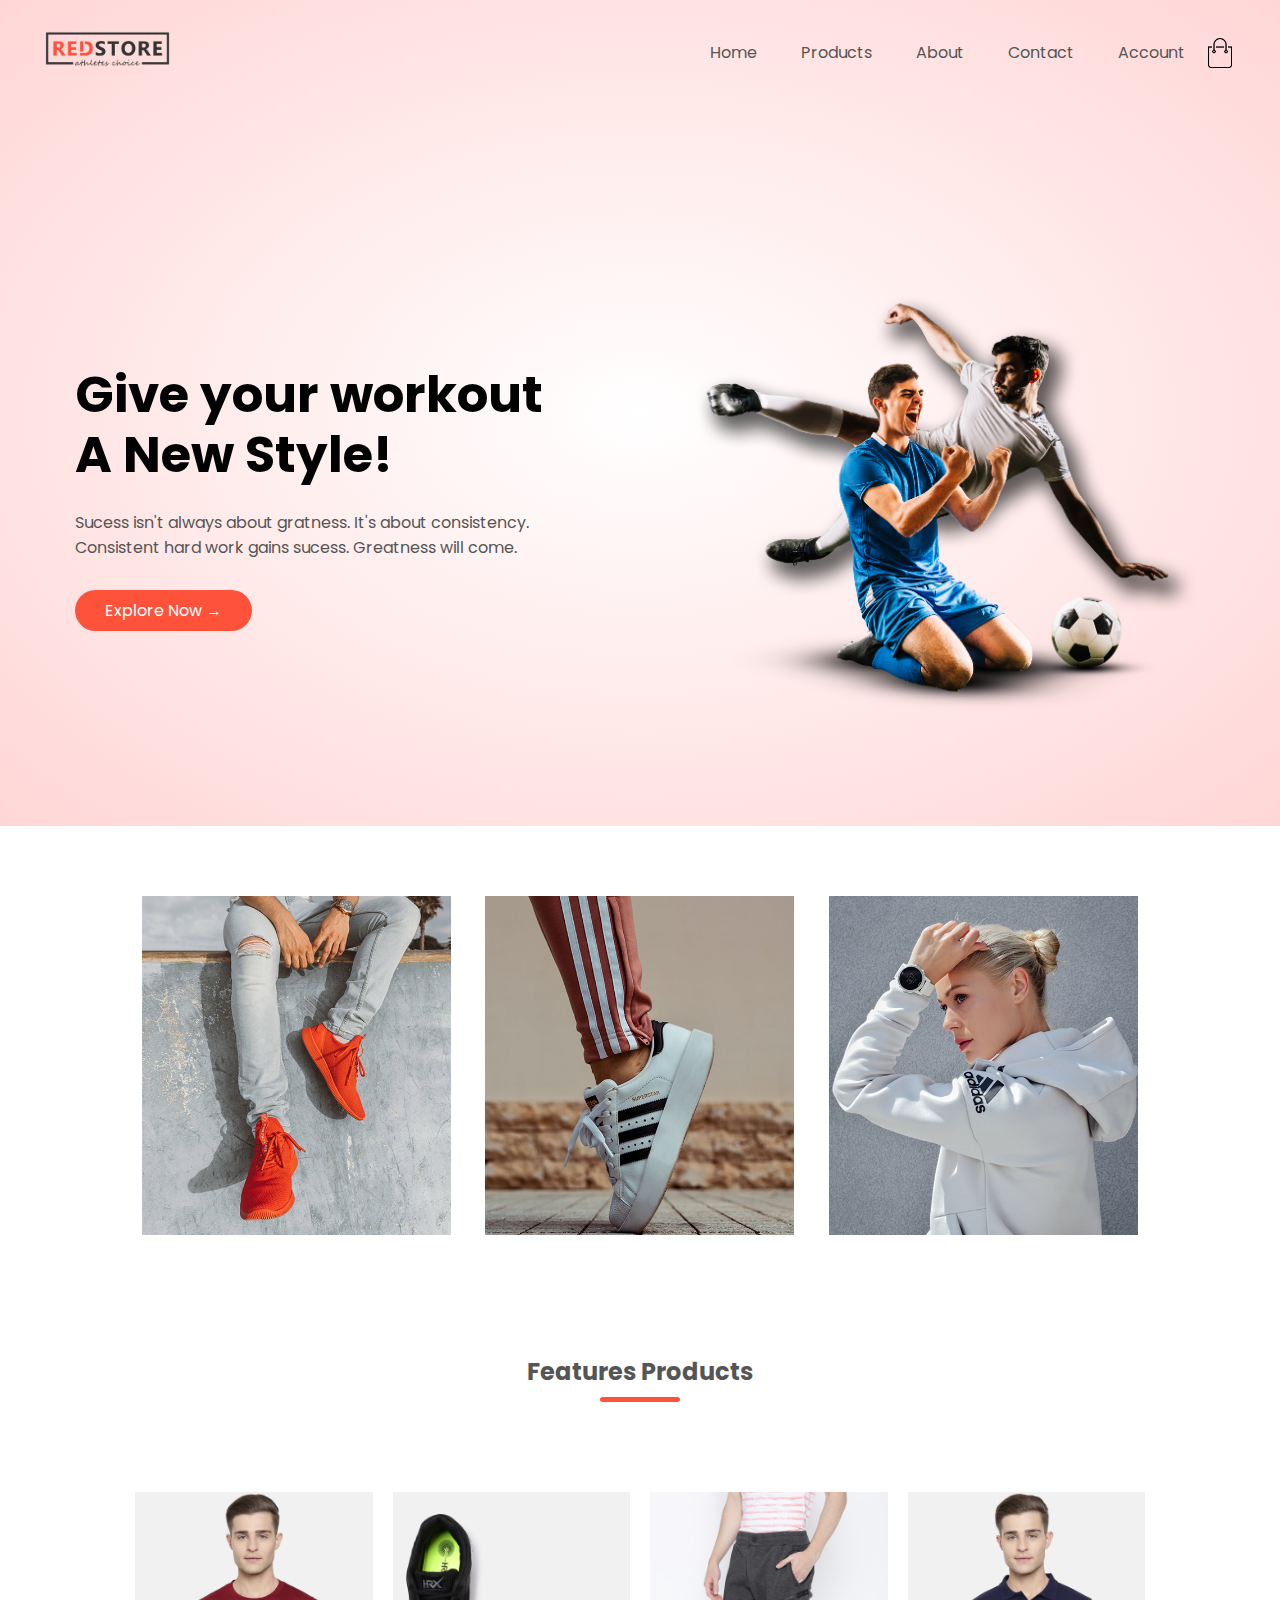
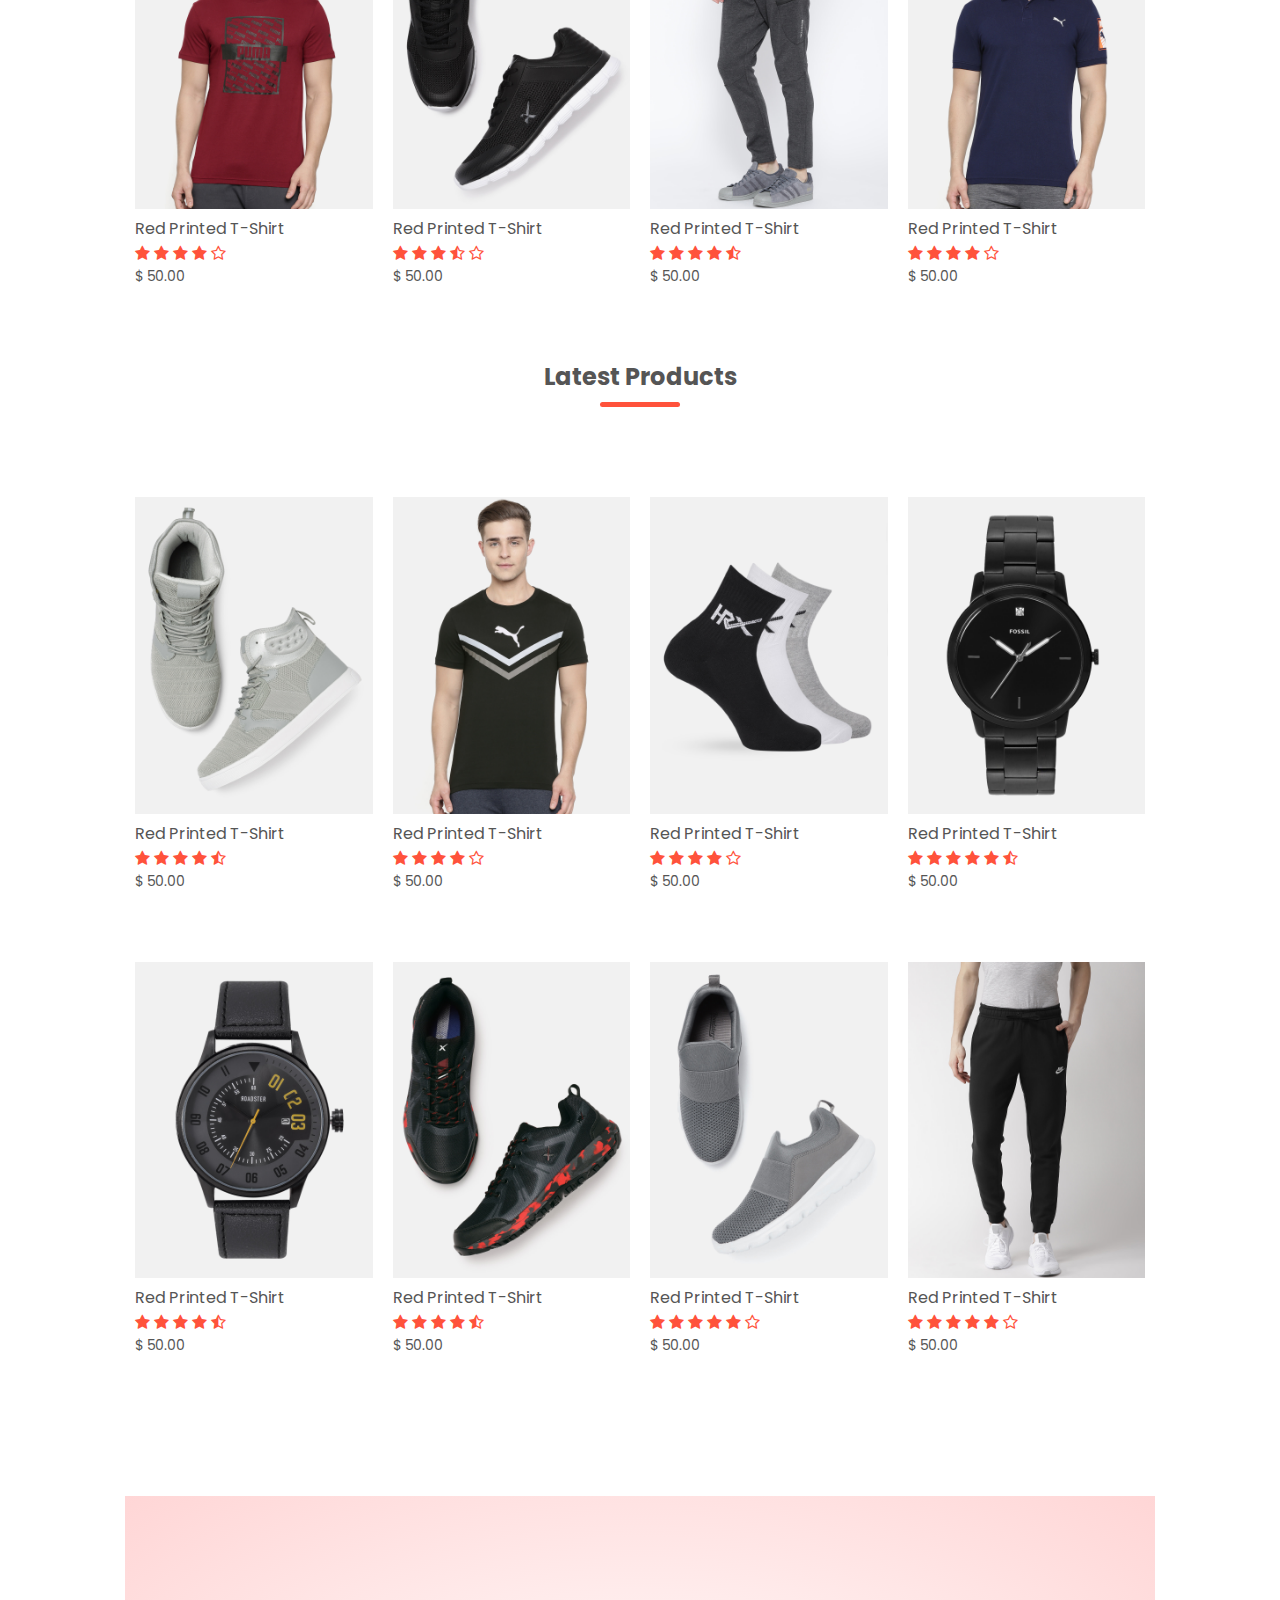
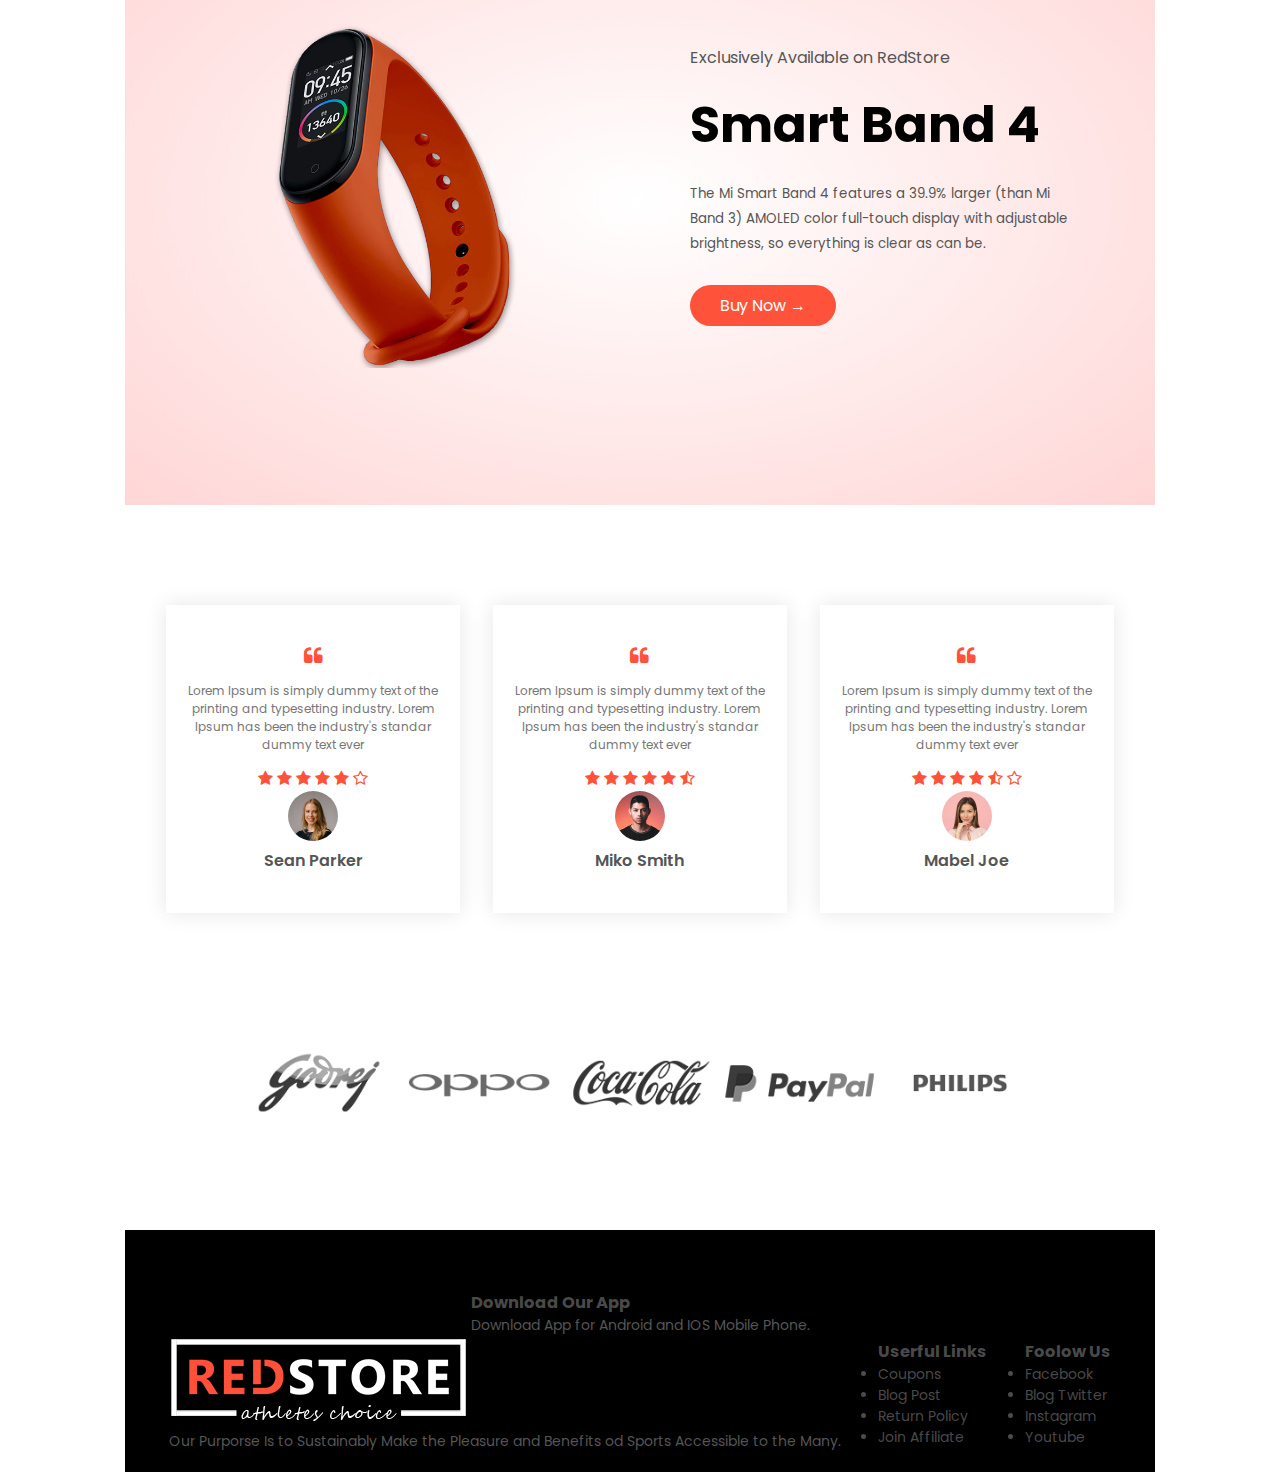
<file: RedStore/index.html>
<!DOCTYPE html>
<html lang="en">

<head>
  <meta charset="UTF-8">
  <meta name="viewport" content="width=device-width, initial-scale=1.0">
  <title>RedStore | Ecommerce Website Design</title>
  <link rel="stylesheet" href="css/style.css">
  <link href="https://fonts.googleapis.com/css2?family=Poppins:wght@300;400;500;600;700&display=swap" rel="stylesheet">
  <link rel="stylesheet" href="https://stackpath.bootstrapcdn.com/font-awesome/4.7.0/css/font-awesome.min.css">
</head>

<body>

  <div class="header">
    <div class="container">
      <div class="navbar">
        <div class="logo">
          <img src="images/logo.png" width="125px" alt="">
        </div>
        <nav>
          <ul>
            <li><a href="">Home</a></li>
            <li><a href="">Products</a></li>
            <li><a href="">About</a></li>
            <li><a href="">Contact</a></li>
            <li><a href="">Account</a></li>
          </ul>
        </nav>
        <img src="images/cart.png" width="30px" height="30px" alt="">
      </div>
      <div class="row">
        <div class="col-2">
          <h1>Give your workout <br> A New Style!</h1>
          <p>Sucess isn't always about gratness. It's about consistency. <br> Consistent hard work gains sucess.
            Greatness will come.</p>
          <a href="" class="btn">Explore Now &#8594;</a>
        </div>
        <div class="col-2">
          <img src="images/image1.png" alt="">
        </div>
      </div>
    </div>
  </div>

  <!-- featured categorias -->
  <div class="categories">
    <div class="small-container">
      <div class="row">
        <div class="col-3">
          <img src="images/category-1.jpg" alt="">
        </div>
        <div class="col-3">
          <img src="images/category-2.jpg" alt="">
        </div>
        <div class="col-3">
          <img src="images/category-3.jpg" alt="">
        </div>
      </div>
    </div>
  </div>

  <!-- featured products -->
  <div class="small-container">
    <h2 class="title">Features Products</h2>
    <div class="row">
      <div class="col-4">
        <img src="images/product-1.jpg" alt="">
        <h4>Red Printed T-Shirt</h4>
        <div class="rating">
          <i class="fa fa-star"></i>
          <i class="fa fa-star"></i>
          <i class="fa fa-star"></i>
          <i class="fa fa-star"></i>
          <i class="fa fa-star-o"></i>
        </div>
        <p>$ 50.00</p>
      </div>
      <div class="col-4">
        <img src="images/product-2.jpg" alt="">
        <h4>Red Printed T-Shirt</h4>
        <div class="rating">
          <i class="fa fa-star"></i>
          <i class="fa fa-star"></i>
          <i class="fa fa-star"></i>
          <i class="fa fa-star-half-o"></i>
          <i class="fa fa-star-o"></i>
        </div>
        <p>$ 50.00</p>
      </div>
      <div class="col-4">
        <img src="images/product-3.jpg" alt="">
        <h4>Red Printed T-Shirt</h4>
        <div class="rating">
          <i class="fa fa-star"></i>
          <i class="fa fa-star"></i>
          <i class="fa fa-star"></i>
          <i class="fa fa-star"></i>
          <i class="fa fa-star-half-o"></i>
        </div>
        <p>$ 50.00</p>
      </div>
      <div class="col-4">
        <img src="images/product-4.jpg" alt="">
        <h4>Red Printed T-Shirt</h4>
        <div class="rating">
          <i class="fa fa-star"></i>
          <i class="fa fa-star"></i>
          <i class="fa fa-star"></i>
          <i class="fa fa-star"></i>
          <i class="fa fa-star-o"></i>
        </div>
        <p>$ 50.00</p>
      </div>
    </div>

    <h2 class="title">Latest Products</h2>
    <div class="row">
      <div class="col-4">
        <img src="images/product-5.jpg" alt="">
        <h4>Red Printed T-Shirt</h4>
        <div class="rating">
          <i class="fa fa-star"></i>
          <i class="fa fa-star"></i>
          <i class="fa fa-star"></i>
          <i class="fa fa-star"></i>
          <i class="fa fa-star-half-o"></i>
        </div>
        <p>$ 50.00</p>
      </div>
      <div class="col-4">
        <img src="images/product-6.jpg" alt="">
        <h4>Red Printed T-Shirt</h4>
        <div class="rating">
          <i class="fa fa-star"></i>
          <i class="fa fa-star"></i>
          <i class="fa fa-star"></i>
          <i class="fa fa-star"></i>
          <i class="fa fa-star-o"></i>
        </div>
        <p>$ 50.00</p>
      </div>
      <div class="col-4">
        <img src="images/product-7.jpg" alt="">
        <h4>Red Printed T-Shirt</h4>
        <div class="rating">
          <i class="fa fa-star"></i>
          <i class="fa fa-star"></i>
          <i class="fa fa-star"></i>
          <i class="fa fa-star"></i>
          <i class="fa fa-star-o"></i>
        </div>
        <p>$ 50.00</p>
      </div>
      <div class="col-4">
        <img src="images/product-8.jpg" alt="">
        <h4>Red Printed T-Shirt</h4>
        <div class="rating">
          <i class="fa fa-star"></i>
          <i class="fa fa-star"></i>
          <i class="fa fa-star"></i>
          <i class="fa fa-star"></i>
          <i class="fa fa-star"></i>
          <i class="fa fa-star-half-o"></i>
        </div>
        <p>$ 50.00</p>
      </div>
      <div class="row">
        <div class="col-4">
          <img src="images/product-9.jpg" alt="">
          <h4>Red Printed T-Shirt</h4>
          <div class="rating">
            <i class="fa fa-star"></i>
            <i class="fa fa-star"></i>
            <i class="fa fa-star"></i>
            <i class="fa fa-star"></i>
            <i class="fa fa-star-half-o"></i>
          </div>
          <p>$ 50.00</p>
        </div>
        <div class="col-4">
          <img src="images/product-10.jpg" alt="">
          <h4>Red Printed T-Shirt</h4>
          <div class="rating">
            <i class="fa fa-star"></i>
            <i class="fa fa-star"></i>
            <i class="fa fa-star"></i>
            <i class="fa fa-star"></i>
            <i class="fa fa-star-half-o"></i>
          </div>
          <p>$ 50.00</p>
        </div>
        <div class="col-4">
          <img src="images/product-11.jpg" alt="">
          <h4>Red Printed T-Shirt</h4>
          <div class="rating">
            <i class="fa fa-star"></i>
            <i class="fa fa-star"></i>
            <i class="fa fa-star"></i>
            <i class="fa fa-star"></i>
            <i class="fa fa-star"></i>
            <i class="fa fa-star-o"></i>
          </div>
          <p>$ 50.00</p>
        </div>
        <div class="col-4">
          <img src="images/product-12.jpg" alt="">
          <h4>Red Printed T-Shirt</h4>
          <div class="rating">
            <i class="fa fa-star"></i>
            <i class="fa fa-star"></i>
            <i class="fa fa-star"></i>
            <i class="fa fa-star"></i>
            <i class="fa fa-star"></i>
            <i class="fa fa-star-o"></i>
          </div>
          <p>$ 50.00</p>
        </div>

        <!-- offer -->

        <div class="offer">
          <div class="small-container">
            <div class="row">
              <div class="col-2">
                <img src="images/exclusive.png" class="offer-img">
              </div>
              <div class="col-2">
                <p>Exclusively Available on RedStore</p>
                <h1>Smart Band 4</h1>
                <small>The Mi Smart Band 4 features a 39.9% larger (than Mi Band
                  3) AMOLED color full-touch display with adjustable brightness,
                  so everything is clear as can be. </small>
                <a href="" class="btn">Buy Now &#8594</a>
              </div>
            </div>
          </div>
        </div>


        <!-- testimonial -->
        <div class="testimonial">
          <div class="small-container">
            <div class="row">
              <div class="col-3">
                <i class="fa fa-quote-left"></i>
                <p>Lorem Ipsum is simply dummy text of the printing and typesetting
                  industry. Lorem Ipsum has been the industry's standar dummy text
                  ever</p>
                <div class="rating">
                  <i class="fa fa-star"></i>
                  <i class="fa fa-star"></i>
                  <i class="fa fa-star"></i>
                  <i class="fa fa-star"></i>
                  <i class="fa fa-star"></i>
                  <i class="fa fa-star-o"></i>
                </div>
                <img src="images/user-1.png" alt="">
                <h3>Sean Parker</h3>
              </div>
              <div class="col-3">
                <i class="fa fa-quote-left"></i>
                <p>Lorem Ipsum is simply dummy text of the printing and typesetting
                  industry. Lorem Ipsum has been the industry's standar dummy text
                  ever</p>
                <div class="rating">
                  <i class="fa fa-star"></i>
                  <i class="fa fa-star"></i>
                  <i class="fa fa-star"></i>
                  <i class="fa fa-star"></i>
                  <i class="fa fa-star"></i>
                  <i class="fa fa-star-half-o"></i>
                </div>
                <img src="images/user-2.png" alt="">
                <h3>Miko Smith</h3>
              </div>
              <div class="col-3">
                <i class="fa fa-quote-left"></i>
                <p>Lorem Ipsum is simply dummy text of the printing and typesetting
                  industry. Lorem Ipsum has been the industry's standar dummy text
                  ever</p>
                <div class="rating">
                  <i class="fa fa-star"></i>
                  <i class="fa fa-star"></i>
                  <i class="fa fa-star"></i>
                  <i class="fa fa-star"></i>
                  <i class="fa fa-star-half-o"></i>
                  <i class="fa fa-star-o"></i>
                </div>
                <img src="images/user-3.png" alt="">
                <h3>Mabel Joe</h3>
              </div>
            </div>
          </div>
        </div>
      </div>

      <!-- brands -->
      <div class="brands">
        <div class="small-container">
          <div class="row">
            <div class="col-5">
              <img src="images/logo-godrej.png" alt="">
            </div>
            <div class="col-5">
              <img src="images/logo-oppo.png" alt="">
            </div>
            <div class="col-5">
              <img src="images/logo-coca-cola.png" alt="">
            </div>
            <div class="col-5">
              <img src="images/logo-paypal.png" alt="">
            </div>
            <div class="col-5">
              <img src="images/logo-philips.png" alt="">
            </div>
          </div>
        </div>
      </div>

      <!-- footer -->
      <div class="footer">
        <div class="container">
          <div class="row">
              <div class="footer-col-1">
                <h3>Download Our App</h3>
                  <p>Download App for Android and IOS Mobile Phone.</p>
              </div>
              <div class="footer-col-2">
                <img src="images/logo-white.png">
                <p>Our Purporse Is to Sustainably Make the Pleasure and Benefits
                  od Sports Accessible to the Many.</p>
              </div>
              <div class="footer-col-3">
                <h3>Userful Links</h3>
                  <ul>
                    <li>Coupons</li>
                    <li>Blog Post</li>
                    <li>Return Policy</li>
                    <li>Join Affiliate</li>
                  </ul>
              </div>
              <div class="footer-col-4">
                <h3>Foolow Us</h3>
                  <ul>
                    <li>Facebook</li>
                    <li>Blog Twitter</li>
                    <li>Instagram</li>
                    <li>Youtube</li>
                  </ul>
              </div>
          </div>
        </div>
      </div>
</body>

</html>
</file>
<file: RedStore/css/style.css>
*{
  margin: 0;
  padding: 0;
  box-sizing: border-box;
}
body{
  font-family: 'Poppins', sans-serif;
}
.navbar{
  display: flex;
  align-items: center;
  padding: 20px;

}

nav{
  flex: 1;
  text-align: right;
}

nav ul{
  display: inline-block;
  list-style-type: none;

}

nav ul li{
  display: inline-block;
  margin: 20px;
}
a{
  text-decoration: none;
  color: #555;
}

p{
  color: #555;
}
.container{
  max-width: 1300px;
  margin: auto;
  padding-left: 25px;
  padding-right: 25px;
}

.row{
  display: flex;
  align-items: center;
  flex-wrap: wrap;
  justify-content: space-around;
}

.col-2{
  flex-basis: 50%;
  min-width: 300px;
}

.col-2 img{
  max-width: 100%;
  padding: 50px 0 ;
}

.col-2 h1{
  font-size: 50px;
  line-height: 60px;
  margin: 25px 0;
}

.btn{
  display: inline-block;
  background: #ff523b;
  color: #FFF;
  padding: 8px 30px;
  margin: 30px 0;
  border-radius: 30px;
  transition: background 0.5s;
}
.btn:hover{
  background-color: #563434;
}
.header{
  background: radial-gradient(#fff, #ffd6d6);
}

.header .row{
  margin-top: 70px;
}
.categories{
  margin: 70px 0;
}
.col-3{
  flex-basis: 30%;
  min-width: 250px;
  margin-bottom: 30px;
}
.col-3 img{
  width: 100%;
}
.small-container{
  max-width: 1080px;
  margin: auto;
  padding-left: 25px;
  padding-right: 25px;
}

.col-4{
  flex-basis: 25%;
  padding: 10px;
  min-width: 200px;
  margin-bottom: 50px;
  transition: transform 0.5s;
}

.col-4 img{
  width: 100%;
}
.title{
  text-align: center;
  margin: 0 auto 80px;
  position: relative;
  line-height: 60px;
  color: #555;
}

.title::after{
  content: '';
  background: #ff523b;
  width: 80px;
  height: 5px;
  border-radius: 5px;
  position: absolute;
  bottom: 0;
  left: 50%;
  transform: translateX(-50%);
}

h4{
  color: #555;
  font-weight: normal;
}
.col-4 p{
   font-size: 14px;
}
.rating .fa{
  color: #ff523b;
}
.col-4:hover{
  transform: translateY(-5px);
}
/* offer */
.offer{
  background: radial-gradient(#fff, #ffd6d6);
  margin-top: 80px;
  padding: 30px 0;
}

.col-2, .offer-img{
  padding:50px;
  
}
small{
  color: #555;
}

/* testimonial */
.testimonial{
  padding-top: 100px;
}
.testimonial .col-3{
  text-align: center;
  padding: 40px 20px;
  box-shadow: 0 0 20px 0 rgba(0, 0, 0, 0.1);
  cursor: pointer;
  transition: transform 0.5s;
}
.testimonial .col-3 img{
  width: 50px;
  margin-top: 20;
  border-radius: 50%;
}
.testimonial .col-3:hover{
  transform: translateY(-10px);
}
.fa.fa-quote-left{
  font-size: 20px;
  color: #ff523b
}
.col-3 p{
  font-size: 12px;
  margin: 12px 0;
  color: #777;
}

.testimonial .col-3 h3{
  font-weight: 600;
  color: #555;
  font-size: 16px;
}
/* brands */
.brands{
  margin: 100px auto;
}
.col-5{
  width: 160px;
}
.col-5 img{
  width: 100%;
  cursor: pointer;
  filter: grayscale(100%);
}
.col-5 img:hover{
  filter: grayscale(0);
}

/* footer */
.footer{
  background-color: #000;
  color:#8a8a8a8a;
  font-size: 14px;
  padding: 60px 0 20px;
}
</file>
